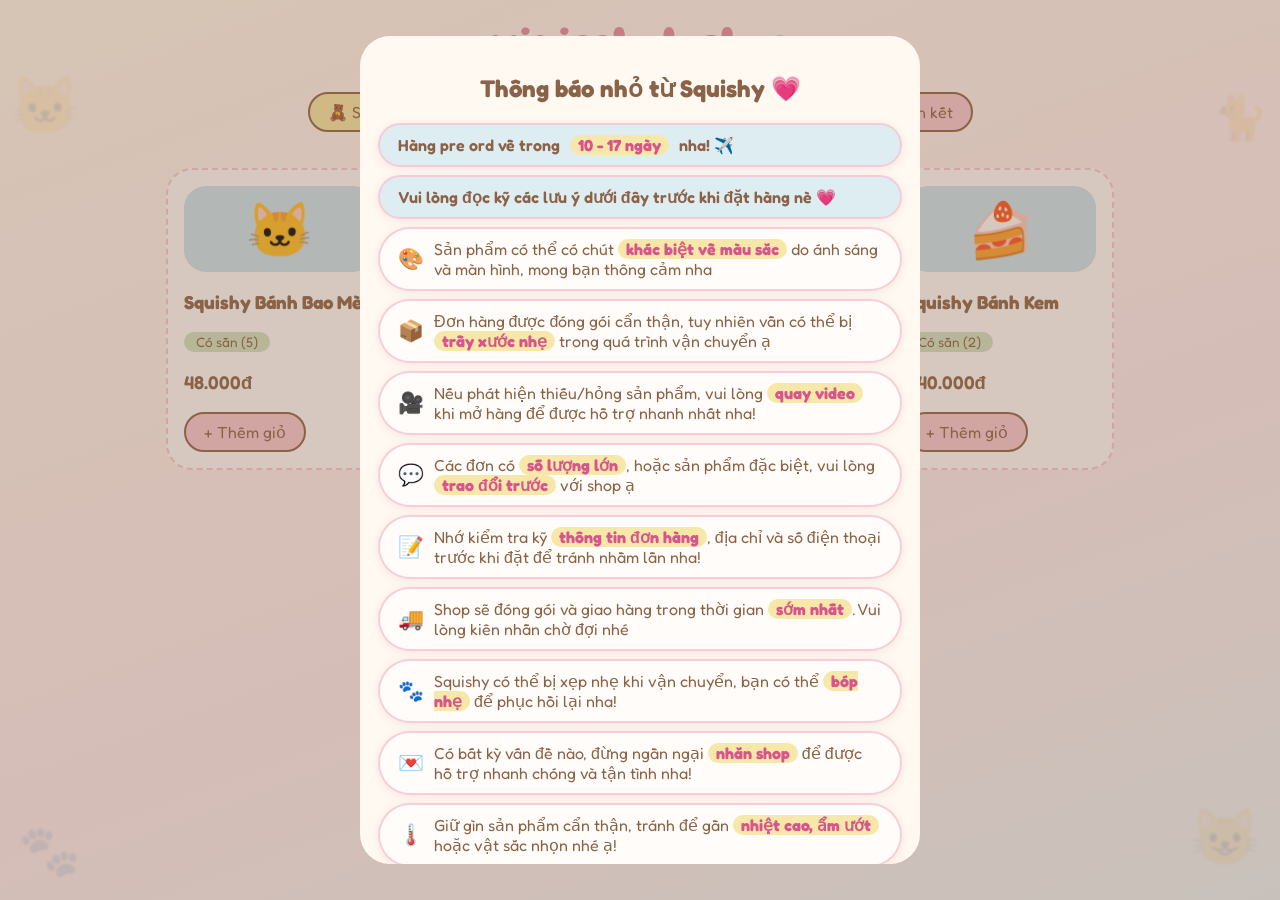
<file: noopishop/index.html>
<!DOCTYPE html>
<html lang="vi"><head><meta charset="utf-8">
<meta name="viewport" content="width=device-width,initial-scale=1">
<title>winieehulushop</title>
<link href="https://fonts.googleapis.com/css2?family=Fredoka:wght@400;500;600&family=Sniglet:wght@800&display=swap" rel="stylesheet">
<link rel="stylesheet" href="css/style.css">
</head><body>
<div class="cats"><i style="top:70px;left:10px">🐱</i><i style="top:90px;right:12px;font-size:44px">🐈</i><i style="bottom:20px;left:18px;font-size:50px">🐾</i><i style="bottom:30px;right:20px">😺</i></div>
<header><h1 id="appName"></h1><p>✦ tiệm squishy cổ tích ✦</p>
<nav id="tabs"></nav></header>
<main id="view"></main>
<footer id="foot"></footer>
<div id="modal"></div>
<!-- Thứ tự nạp: config → dữ liệu → tích hợp → giao diện -->
<script src="js/config.js"></script>
<script src="js/rules.js"></script>
<script src="js/products.js"></script>
<script src="js/store.js"></script>
<script src="integrations/bank.js"></script>
<script src="integrations/spx.js"></script>
<script src="integrations/zalo.js"></script>
<script src="js/shop.js"></script>
<script src="js/admin.js"></script>
<script src="js/main.js"></script>
</body></html>
</file>
<file: noopishop/css/style.css>
/* MÀU & FONT: sửa tại :root */
:root{--pink:#F6C9D4;--blue:#C9E4F2;--butter:#F7E7A8;--sage:#CFE3C5;--brown:#8a6247;--cream:#FFF9F1;--font:'Fredoka',sans-serif;--title:'Sniglet','Fredoka',cursive}
*{box-sizing:border-box}
body{margin:0;font-family:var(--font);background:linear-gradient(160deg,var(--cream),#fdeef3 60%,#e9f4fa);color:var(--brown);min-height:100vh}
.cats i{position:fixed;font-style:normal;font-size:56px;opacity:.13;filter:blur(1px);pointer-events:none;z-index:0}
header,main,footer{position:relative;z-index:1;max-width:980px;margin:auto;padding:12px 16px}
header{text-align:center}h1{font-family:var(--title);font-size:2.2rem;margin:8px 0 0;color:#e58aa5;text-shadow:2px 2px 0 #fff}
header p{margin:0 0 8px}
nav{display:flex;gap:8px;flex-wrap:wrap;justify-content:center}
button,.btn{font-family:var(--font);border:2px solid var(--brown);background:var(--pink);color:var(--brown);border-radius:999px;padding:8px 18px;cursor:pointer;font-size:1rem}
button:hover{background:var(--butter)}nav button.on{background:var(--butter)}
.card{background:#fff;border:2px dashed var(--pink);border-radius:26px;padding:16px;margin:12px 0}
.grid{display:grid;grid-template-columns:repeat(auto-fill,minmax(200px,1fr));gap:14px}
.emoji{font-size:54px;text-align:center;background:var(--blue);border-radius:22px;padding:10px}
.tag{display:inline-block;border-radius:999px;padding:2px 12px;font-size:.85rem;background:var(--sage)}.tag.pre{background:var(--butter)}
.price{font-weight:600;font-size:1.15rem}
input,select{font-family:var(--font);border:2px solid var(--blue);border-radius:999px;padding:8px 14px;width:100%;margin:4px 0;background:var(--cream)}
table{width:100%;border-collapse:collapse;font-size:.92rem}td,th{padding:6px;border-bottom:1px dashed var(--pink);text-align:left}
.kpi{display:grid;grid-template-columns:repeat(auto-fit,minmax(150px,1fr));gap:10px}.kpi div{background:var(--blue);border-radius:22px;padding:12px;text-align:center}.kpi b{display:block;font-size:1.3rem}
.bar{background:var(--cream);border-radius:99px;height:12px;overflow:hidden;margin-top:6px}.bar i{display:block;height:100%;background:#8fd3a8}
#modal{position:fixed;inset:0;display:none;align-items:center;justify-content:center;background:rgba(138,98,71,.35);z-index:9;padding:12px;overflow:auto}
#modal.show{display:flex}.box{background:var(--cream);border-radius:30px;padding:18px;max-width:560px;width:100%;max-height:92vh;overflow:auto;text-align:center}
/* Bong bóng viên thuốc trong suốt */
.pill{display:flex;gap:10px;align-items:center;text-align:left;margin:8px 0;padding:10px 18px;border-radius:999px;background:rgba(255,255,255,.55);backdrop-filter:blur(4px);border:2px solid rgba(246,201,212,.9);box-shadow:0 2px 8px rgba(229,138,165,.18)}
.pill b{background:var(--butter);color:#d6558a;border-radius:999px;padding:0 8px}
.pill.top{background:rgba(201,228,242,.6);font-weight:600}.pill em{font-style:normal;font-size:1.3rem}
.ok{width:96px;height:96px;border-radius:50%;background:#8fd3a8;color:#fff;font-size:64px;line-height:96px;margin:10px auto;animation:pop .5s}
@keyframes pop{from{transform:scale(.2)}to{transform:scale(1)}}
.note{background:var(--butter);border-radius:999px;display:inline-block;padding:4px 16px;font-size:.9rem}
.small{font-size:.85rem;opacity:.85}footer{text-align:center}footer a{color:#d6558a;margin:0 6px}
</file>
